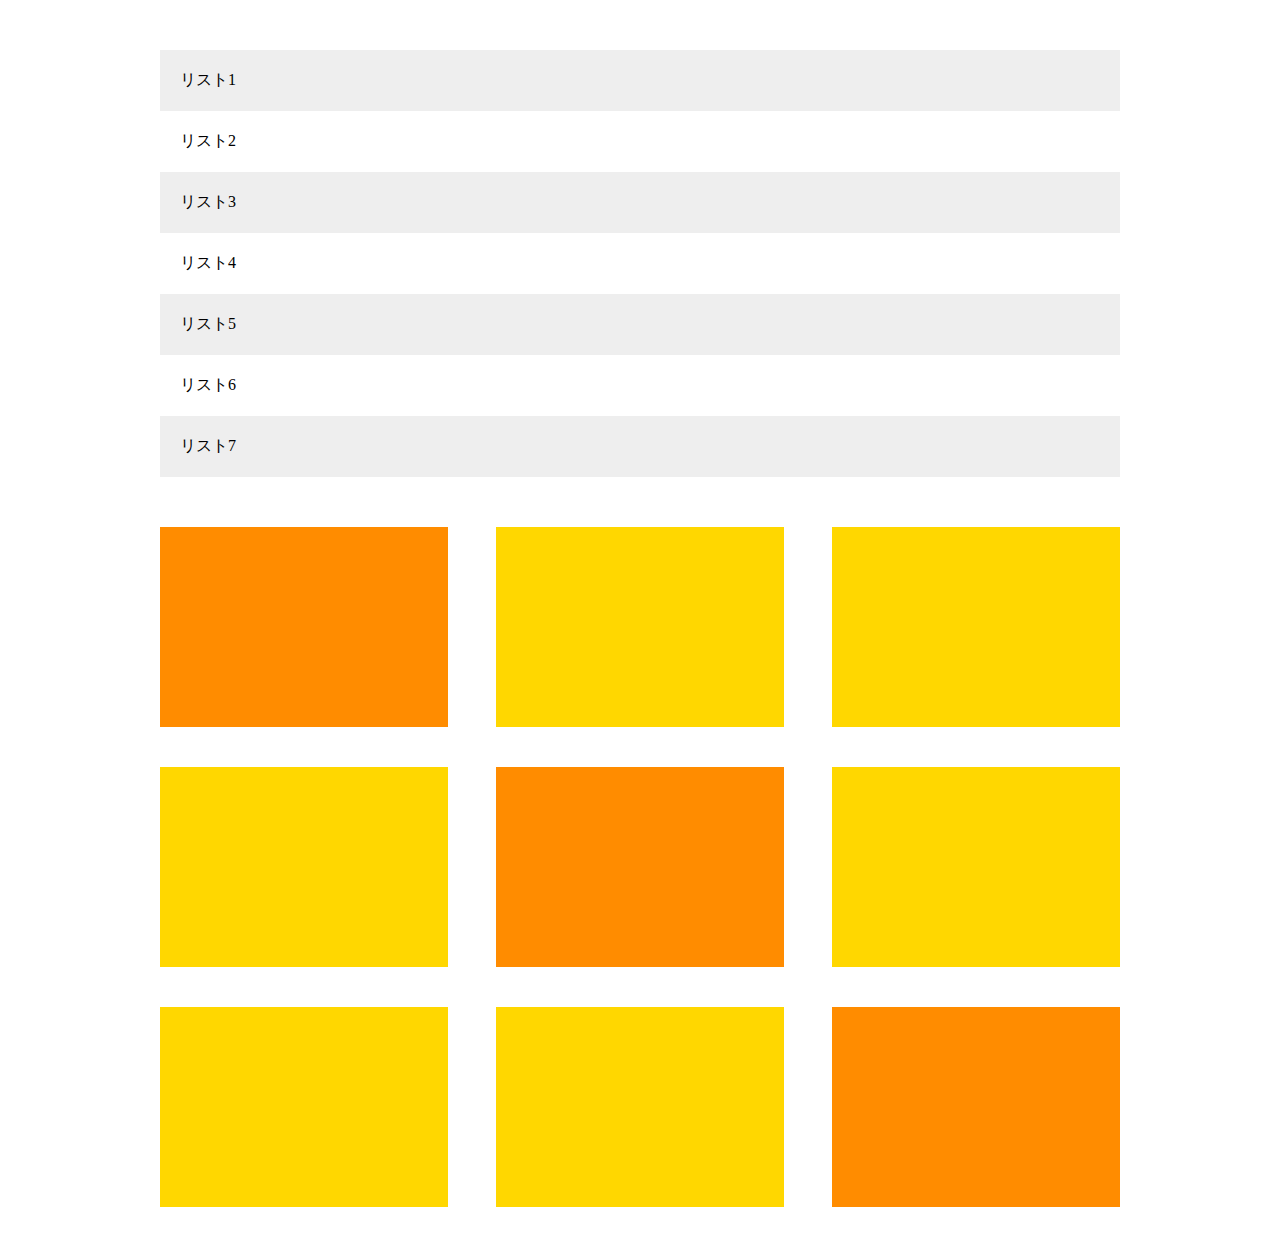
<file: chapter8_exercise.html>
<!DOCTYPE html>
<html lang="ja">
<head>
	<meta charset="utf-8">
	<title>chapter8_exercise</title>
	<link rel="stylesheet" href="chapter8_exercise.css">
</head>
<body>
    <main>
    	<ul class="list">
 			<li class="listitem">リスト1</li>
 			<li class="listitem">リスト2</li>
 			<li class="listitem">リスト3</li>
 			<li class="listitem">リスト4</li>
 			<li class="listitem">リスト5</li>
 			<li class="listitem">リスト6</li>
 			<li class="listitem">リスト7</li>
 		</ul>
 		<div class="clearfix">
 	       <div class="box"></div>
 	       <div class="box"></div>
 	       <div class="box"></div>
 	       <div class="box"></div>
 	       <div class="box"></div>
 	       <div class="box"></div>
 	       <div class="box"></div>
 	       <div class="box"></div>
 	       <div class="box"></div>
        </div>
    </main>
</body>
</html>
</file>
<file: chapter8_exercise.css>
* {
	padding: 0;
	margin: 0;
	box-sizing: border-box;
}

.clearfix::after {
  content: "";
  display: block;
  clear: both;
}

main{
  width: 960px;
  margin: 50px auto;
}

.list {
	margin-bottom: 50px;
}

.listitem{
  padding: 20px;
  list-style: none;
}

.listitem:nth-child(odd) {
  background-color: #eee;
}



.box {
	float: left;
	width: 30%;
	height: 200px;
  background-color: #ffd700;
  margin-right: 5%;
  margin-bottom: 40px;
}

.box:first-child,
.box:last-child,
.box:nth-child(5){
  background-color: #ff8c00;
}

.box:nth-child(3n){
  margin-right: 0;
}

.box:nth-last-child(-n+3){
  margin-bottom: 0;
}
</file>
